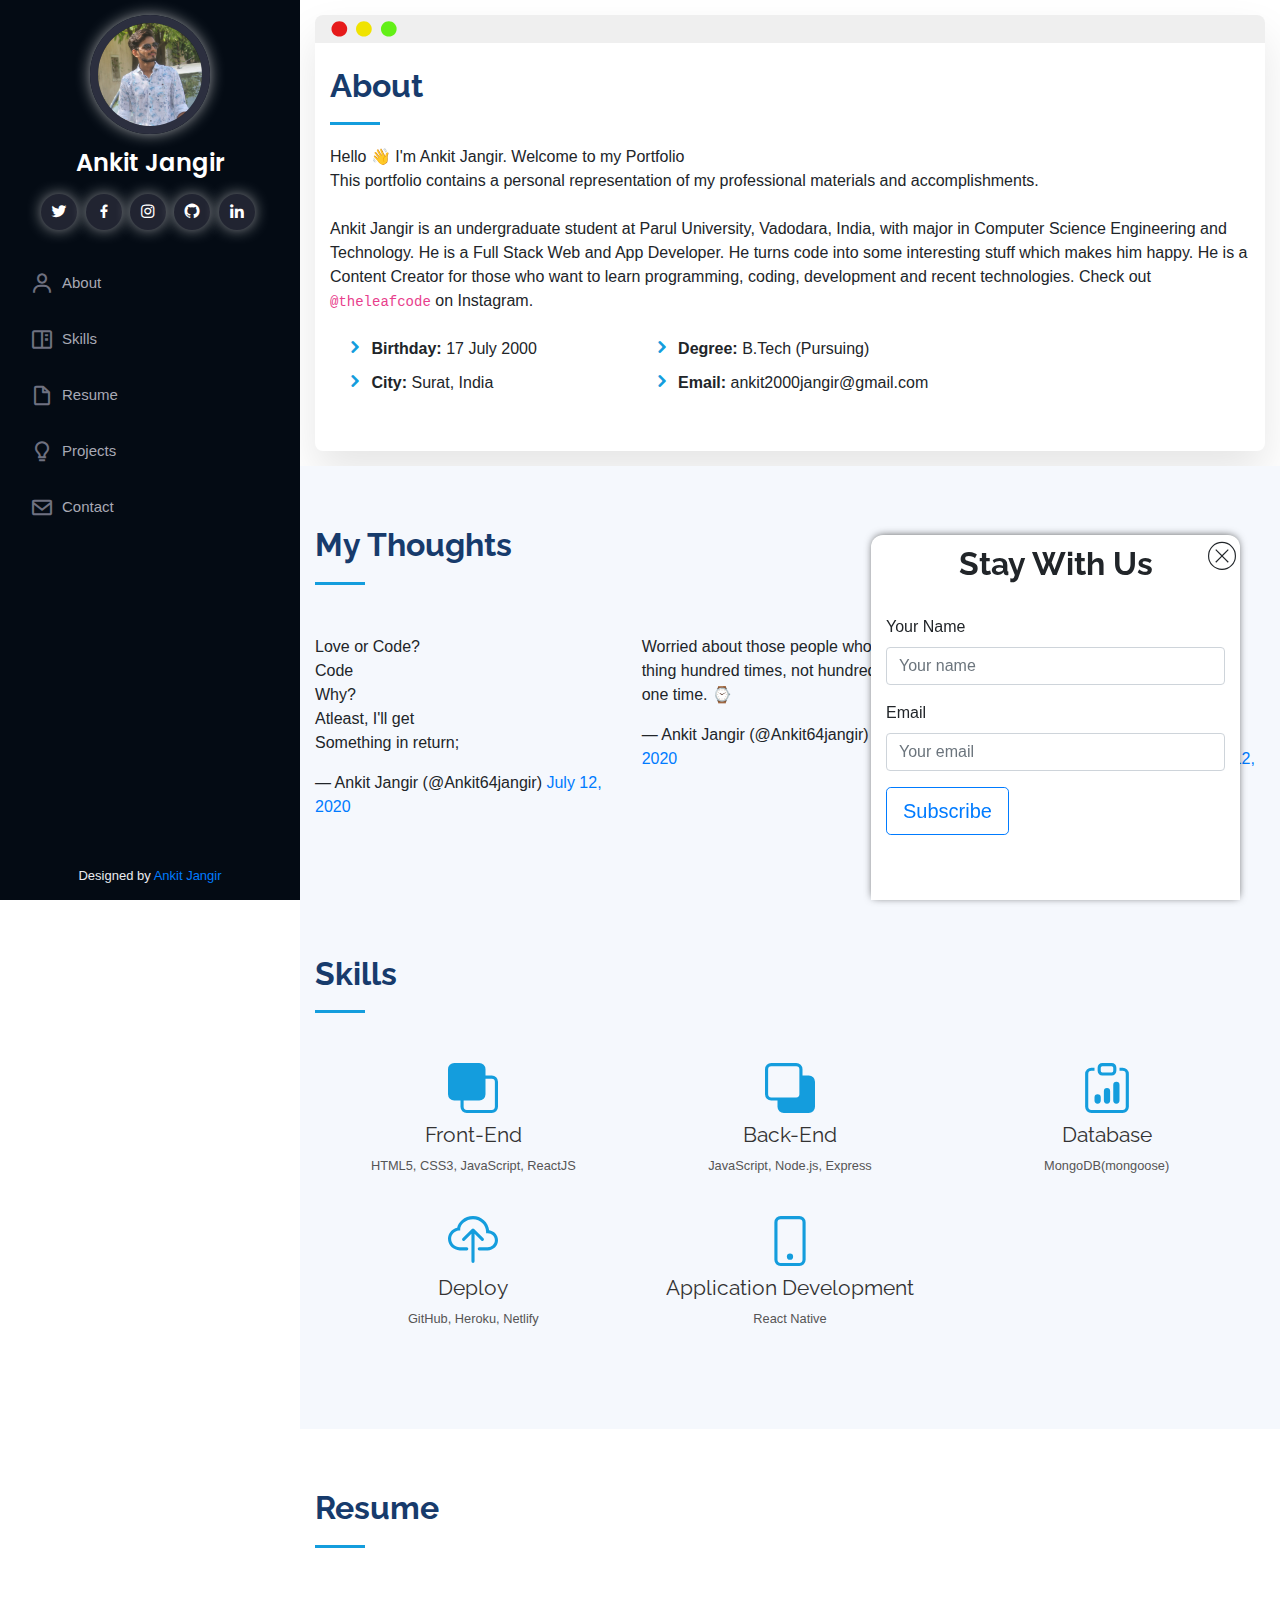
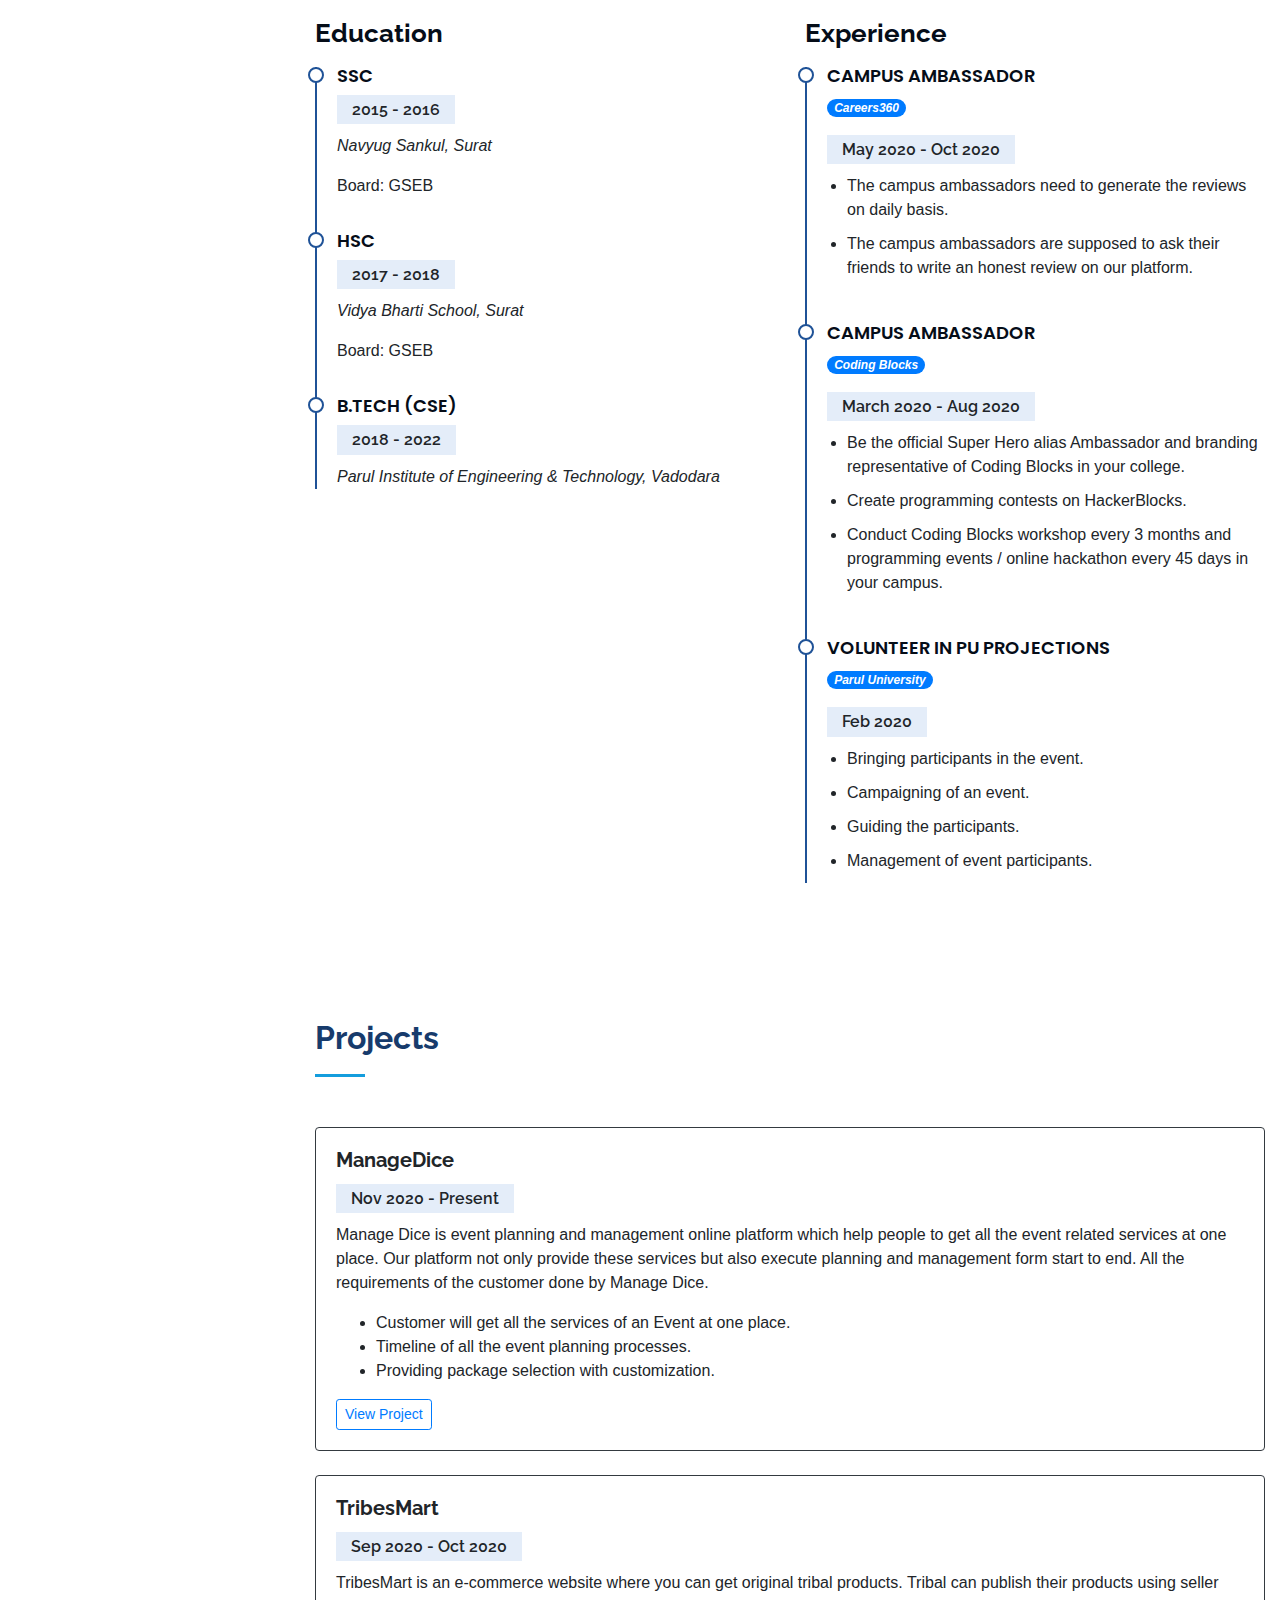
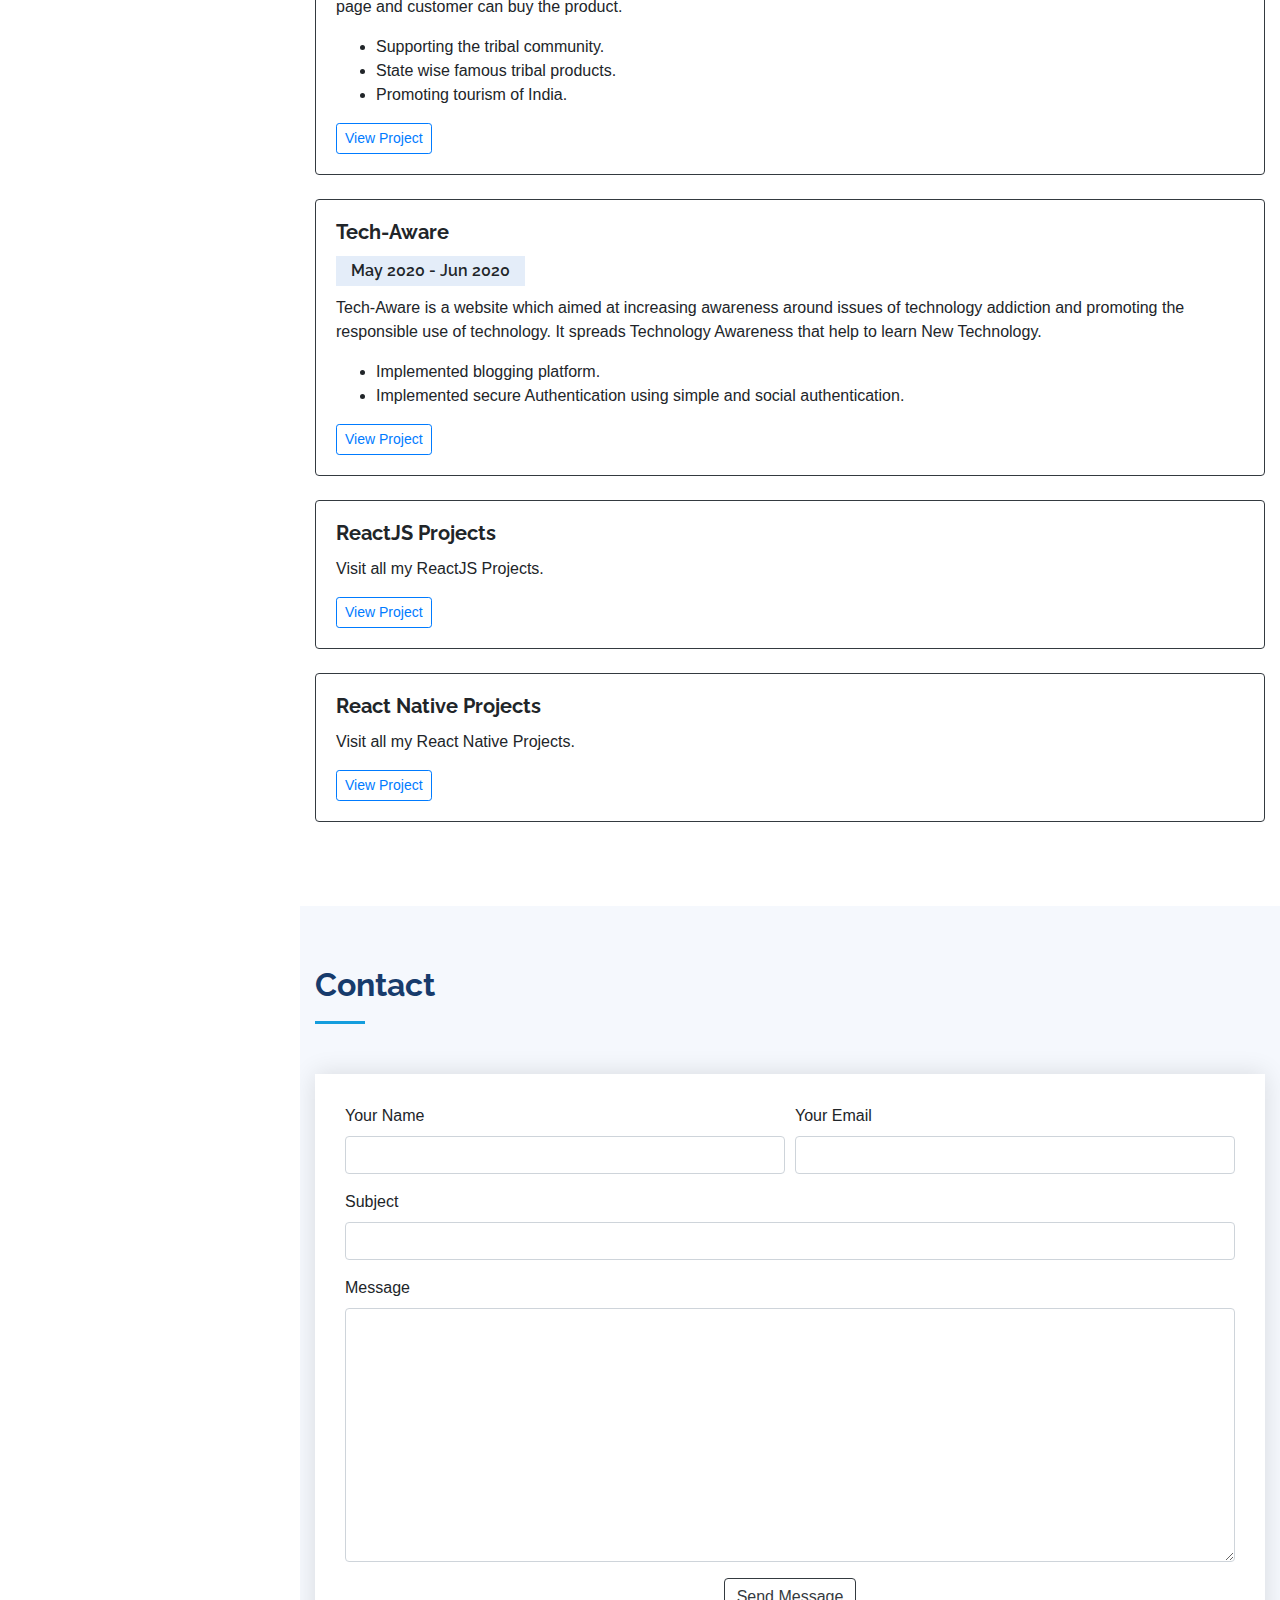
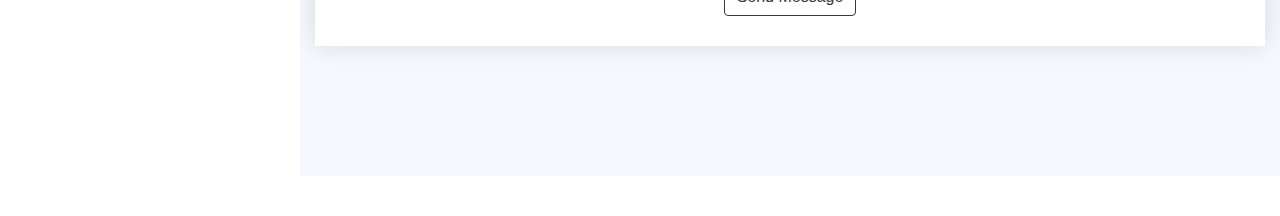
<file: index.html>
<!DOCTYPE html>
<html lang="en">

<head>


  <meta charset="utf-8">
  <meta name="Language" content="en" />
  <meta http-equiv="X-UA-Compatible" content="IE=edge">
  <meta name="viewport" content="width=device-width, initial-scale=1">
  <meta name="author" content="Ankit Jangir, ankit2000jangir@gmail.com">
  <meta name="description" content="Ankit Jangir: I'm a Full Stack Web 🖥 & App 📱 Developer." />
  <meta name="keywords"
    content="Ankit Jangir,Ankit, Jangir Ankit,Tech Enthusiast,FullStack Web Development,Web Developer,Portfolio">
  <meta property="og:type" content="website" />
  <link rel="shortcut icon" href="assets\img\f.jpg">
  <link rel="icon" href="assets\img\f.jpg">
  <meta property="og:site_name"
    content="Ankit Jangir, Ankit Jangir Portfolio, Jangir Ankit, Ankit Jangir Website, Ankit Jangir, Jangir Website" />
  <meta property="og:url" content="ankit64jangir.github.io/cv" />
  <meta property="og:title"
    content="Ankit Jangir, Ankit Jangir Portfolio, Jangir Ankit, Ankit Jangir Website, Ankit Jangir, Jangir Website" />
  <meta property="og:image" content="assets/img/ankitjangir.jpg" />
  <meta property="og:description" content="Ankit Jangir: I'm a Full Stack Web 🖥 & App 📱 Developer." />
  <meta itemprop="name" content="Ankit Jangir, Jangir Ankit, Ankit Jangir Portfolio" />
  <meta itemprop="description" content="Ankit Jangir: I'm a Full Stack Web 🖥 & App 📱 Developer." />
  <meta name="keywords"
    content="Ankit Jangir,Ankit, Jangir Ankit, Tech Enthusiast,FullStack Web Development,Web Developer,Portfolio">
  <meta name="robots" content="max-snippet:100, max-image-preview:standard">

  <title>Ankit Jangir | Portfolio</title>

  <!-- Google Fonts -->
  <link
    href="https://fonts.googleapis.com/css?family=Open+Sans:300,300i,400,400i,600,600i,700,700i|Raleway:300,300i,400,400i,500,500i,600,600i,700,700i|Poppins:300,300i,400,400i,500,500i,600,600i,700,700i"
    rel="stylesheet">

  <!-- Vendor CSS Files -->
  <link href="assets/vendor/bootstrap/css/bootstrap.min.css" rel="stylesheet">
  <link href="assets/vendor/icofont/icofont.min.css" rel="stylesheet">
  <link href="assets/vendor/boxicons/css/boxicons.min.css" rel="stylesheet">

  <!-- Template Main CSS File -->
  <link href="assets/css/style.css" rel="stylesheet">
  <link rel="stylesheet" href="https://use.fontawesome.com/releases/v5.15.2/css/all.css"
    integrity="sha384-vSIIfh2YWi9wW0r9iZe7RJPrKwp6bG+s9QZMoITbCckVJqGCCRhc+ccxNcdpHuYu" crossorigin="anonymous">

</head>

<body>

  <!-- ======= Header ======= -->
  <header id="header">
    <div class="d-flex flex-column">

      <div class="profile">
        <img src="assets/img/ankitjangir.jpg" alt="" class="img-fluid rounded-circle">
        <h1 class="text-light"><a href="index.html">Ankit Jangir</a></h1>
        <div class="social-links mt-3 text-center">
          <a href="https://twitter.com/Ankit64jangir" class="twitter"><i class="bx bxl-twitter"></i></a>
          <a href="https://www.facebook.com/ankit.jangid.9421" class="facebook"><i class="bx bxl-facebook"></i></a>
          <a href="https://www.instagram.com/_ankit_jangir_/" class="instagram"><i class="bx bxl-instagram"></i></a>
          <a href="https://github.com/ankit64jangir" class="google-plus"><i class="bx bxl-github"></i></a>
          <a href="https://www.linkedin.com/in/iankitjangir/" class="linkedin"><i class="bx bxl-linkedin"></i></a>

        </div>
      </div>

      <nav class="nav-menu">
        <ul>
          <li><a href="#about"><i class="bx bx-user"></i> <span>About</span></a></li>
          <li><a href="#skills"><i class="bx bx-book-content"></i>Skills</a></li>
          <li><a href="#resume"><i class="bx bx-file-blank"></i> <span>Resume</span></a></li>
          <li><a href="#project"><i class="bx bx-bulb"></i>Projects</a></li>
          <li><a href="#contact"><i class="bx bx-envelope"></i> Contact</a></li>

        </ul>

      </nav><!-- .nav-menu -->
      <button type="button" class="mobile-nav-toggle d-xl-none"><i class="icofont-navigation-menu"></i></button>

    </div>
  </header><!-- End Header -->

  <div class="subs-container">

    <div class="subs-box">

      <h2 style="text-align: center;"><b>Stay With Us</b><i class="icofont-close-line-circled cross"></i></h2>


      <br>
      <div class="container">
        <form action="https://gmail.us4.list-manage.com/subscribe/post?u=92f1e71cb1d2eb4cf6d296909&amp;id=49ec541f2d"
          method="post" id="mc-embedded-subscribe-form" name="mc-embedded-subscribe-form" class="validate"
          target="_blank">
          <div class="form-group">
            <label>Your Name</label>
            <input type="text" class="form-control" name="FNAME" value="" placeholder="Your name" id="mce-FNAME"
              autocomplete="off" required>
          </div>
          <div class="form-group">
            <label>Email</label>
            <input type="email" value="" class="form-control" id="mce-EMAIL" name="EMAIL" placeholder="Your email"
              autocomplete="off" required>
          </div>
          <div class="clear"><input type="submit" value="Subscribe" name="subscribe" id="mc-embedded-subscribe"
              class="button btn btn-outline-primary btn-lg"></div>

        </form>


      </div>


    </div>


  </div>







  <main id="main">
    <!-- ======= About Section ======= -->
    <section id="about" class="about herohero">

      <div class="container  application-examples-item-iframe-container browser-frame">
        <div class="section-title">
          <br>
          <h2>About</h2>
          <p>Hello 👋 I'm Ankit Jangir. Welcome to my Portfolio</p>
          <p>This portfolio contains a personal representation of my professional materials and accomplishments.</p>
          <br>
          <p>Ankit Jangir is an undergraduate student at Parul University, Vadodara, India, with major in Computer
            Science Engineering and Technology. He is a Full Stack Web and App Developer. He turns code into some
            interesting stuff which makes him happy. He is a Content Creator for those who want to learn programming,
            coding, development and recent technologies. Check out <code>@theleafcode</code> on Instagram.</p>
          <br>
          <div class="col-lg-8 pt-4 pt-lg-0 content">
            <div class="row">
              <div class="col-lg-6">
                <ul>
                  <li><i class="icofont-rounded-right"></i> <strong>Birthday:</strong> 17 July 2000</li>
                  <li><i class="icofont-rounded-right"></i> <strong>City:</strong> Surat, India</li>
                </ul>
              </div>
              <div class="col-lg-6">
                <ul>
                  <li><i class="icofont-rounded-right"></i> <strong>Degree:</strong> B.Tech (Pursuing)</li>
                  <li><i class="icofont-rounded-right"></i> <strong>Email:</strong> ankit2000jangir@gmail.com</li>
                </ul>
              </div>
            </div>
          </div>
        </div>
      </div>

    </section><!-- End About Section -->
    <style>
      .browser-frame {
        box-shadow: 0 22px 44px rgba(0, 0, 0, 0.1);
        border-radius: 8px;
        border: solid #efefef;
        border-width: 0;
        border-top-width: 28px;
        position: relative;
      }

      .herohero {
        padding: 15px;
        margin-top: -40px;
      }

      .browser-frame::before {
        content: '';
        display: block;
        position: absolute;
        top: -24px;
        left: 13px;
        width: 100px;
        height: 50px;
        background-image: url(dot.svg);
      }

      .application-examples-item-iframe-container {
        margin-top: 40px;
      }

      .application-examples-item-iframe-wrapper {
        border-radius: 0 0 8px 8px;
        position: relative;
        overflow: hidden;
        transition: all 0.5s ease;
      }

      .application-examples-item-iframe-wrapper iframe {
        display: block;
        border: none;
        min-height: 300px;
        transition: height 1s ease;
      }
    </style>




    <section id="thoughts" class="thoughts section-bg">
      <div class="container">

        <div class="section-title">
          <h2>My Thoughts</h2>

        </div>
        <div class="row">
          <div class="col-sm">
            <blockquote class="twitter-tweet">
              <p lang="en" dir="ltr">Love or Code?<br> Code<br> Why?<br> Atleast, I&#39;ll get<br>Something in return;
              </p>&mdash; Ankit Jangir (@Ankit64jangir) <a
                href="https://twitter.com/Ankit64jangir/status/1282203158605787138?ref_src=twsrc%5Etfw">July 12,
                2020</a>
            </blockquote>
            <script async src="https://platform.twitter.com/widgets.js" charset="utf-8"></script>
          </div>
          <div class="col-sm">
            <blockquote class="twitter-tweet">
              <p lang="en" dir="ltr">Worried about those people who do one thing hundred times, not hundred things one
                time. ⌚</p>&mdash; Ankit Jangir (@Ankit64jangir) <a
                href="https://twitter.com/Ankit64jangir/status/1280746691759493120?ref_src=twsrc%5Etfw">July 8, 2020</a>
            </blockquote>
            <script async src="https://platform.twitter.com/widgets.js" charset="utf-8"></script>
          </div>
          <div class="col-sm">
            <blockquote class="twitter-tweet">
              <p lang="en" dir="ltr">Do today what others won&#39;t,<br><br>So tomorrow you can do what others
                can&#39;t. &lt;{🌝}&gt;</p>&mdash; Ankit Jangir (@Ankit64jangir) <a
                href="https://twitter.com/Ankit64jangir/status/1282204277742526464?ref_src=twsrc%5Etfw">July 12,
                2020</a>
            </blockquote>
            <script async src="https://platform.twitter.com/widgets.js" charset="utf-8"></script>
          </div>
        </div>

      </div>
    </section>



    <!-- ======= Skills Section ======= -->
    <section id="skills" class="skills section-bg">
      <div class="container">

        <div class="section-title">
          <h2>Skills</h2>

        </div>



        <div class="container" style="text-align: center">
          <div class="row">
            <div class="col-12 col-sm-4">
              <svg style="color: #149DDD" xmlns="http://www.w3.org/2000/svg" width="50" height="50" fill="currentColor"
                class="bi bi-front" viewBox="0 0 16 16">
                <path fill-rule="evenodd"
                  d="M0 2a2 2 0 0 1 2-2h8a2 2 0 0 1 2 2v2h2a2 2 0 0 1 2 2v8a2 2 0 0 1-2 2H6a2 2 0 0 1-2-2v-2H2a2 2 0 0 1-2-2V2zm5 10v2a1 1 0 0 0 1 1h8a1 1 0 0 0 1-1V6a1 1 0 0 0-1-1h-2v5a2 2 0 0 1-2 2H5z" />
              </svg>
              <h3 class="skills-h3">Front-End</h3>
              <p class="skills-p">HTML5, CSS3, JavaScript, ReactJS</p>
            </div>
            <div class="col-12 col-sm-4">
              <svg style="color: #149DDD" xmlns="http://www.w3.org/2000/svg" width="50" height="50" fill="currentColor"
                class="bi bi-back" viewBox="0 0 16 16">
                <path fill-rule="evenodd"
                  d="M0 2a2 2 0 0 1 2-2h8a2 2 0 0 1 2 2v2h2a2 2 0 0 1 2 2v8a2 2 0 0 1-2 2H6a2 2 0 0 1-2-2v-2H2a2 2 0 0 1-2-2V2zm2-1a1 1 0 0 0-1 1v8a1 1 0 0 0 1 1h8a1 1 0 0 0 1-1V2a1 1 0 0 0-1-1H2z" />
              </svg>
              <h3 class="skills-h3">Back-End</h3>
              <p class="skills-p">JavaScript, Node.js, Express</p>
            </div>
            <div class="col-12 col-sm-4">
              <svg style="color: #149DDD" xmlns="http://www.w3.org/2000/svg" width="50" height="50" fill="currentColor"
                class="bi bi-clipboard-data" viewBox="0 0 16 16">
                <path
                  d="M4 11a1 1 0 1 1 2 0v1a1 1 0 1 1-2 0v-1zm6-4a1 1 0 1 1 2 0v5a1 1 0 1 1-2 0V7zM7 9a1 1 0 0 1 2 0v3a1 1 0 1 1-2 0V9z" />
                <path
                  d="M4 1.5H3a2 2 0 0 0-2 2V14a2 2 0 0 0 2 2h10a2 2 0 0 0 2-2V3.5a2 2 0 0 0-2-2h-1v1h1a1 1 0 0 1 1 1V14a1 1 0 0 1-1 1H3a1 1 0 0 1-1-1V3.5a1 1 0 0 1 1-1h1v-1z" />
                <path
                  d="M9.5 1a.5.5 0 0 1 .5.5v1a.5.5 0 0 1-.5.5h-3a.5.5 0 0 1-.5-.5v-1a.5.5 0 0 1 .5-.5h3zm-3-1A1.5 1.5 0 0 0 5 1.5v1A1.5 1.5 0 0 0 6.5 4h3A1.5 1.5 0 0 0 11 2.5v-1A1.5 1.5 0 0 0 9.5 0h-3z" />
              </svg>
              <h3 class="skills-h3">Database</h3>
              <p class="skills-p">MongoDB(mongoose)</p>
            </div>
          </div>
          <div class="row">
            <div class="col-12 col-sm-4">
              <svg style="color: #149DDD" xmlns="http://www.w3.org/2000/svg" width="50" height="50" fill="currentColor"
                class="bi bi-cloud-upload" viewBox="0 0 16 16">
                <path fill-rule="evenodd"
                  d="M4.406 1.342A5.53 5.53 0 0 1 8 0c2.69 0 4.923 2 5.166 4.579C14.758 4.804 16 6.137 16 7.773 16 9.569 14.502 11 12.687 11H10a.5.5 0 0 1 0-1h2.688C13.979 10 15 8.988 15 7.773c0-1.216-1.02-2.228-2.313-2.228h-.5v-.5C12.188 2.825 10.328 1 8 1a4.53 4.53 0 0 0-2.941 1.1c-.757.652-1.153 1.438-1.153 2.055v.448l-.445.049C2.064 4.805 1 5.952 1 7.318 1 8.785 2.23 10 3.781 10H6a.5.5 0 0 1 0 1H3.781C1.708 11 0 9.366 0 7.318c0-1.763 1.266-3.223 2.942-3.593.143-.863.698-1.723 1.464-2.383z" />
                <path fill-rule="evenodd"
                  d="M7.646 4.146a.5.5 0 0 1 .708 0l3 3a.5.5 0 0 1-.708.708L8.5 5.707V14.5a.5.5 0 0 1-1 0V5.707L5.354 7.854a.5.5 0 1 1-.708-.708l3-3z" />
              </svg>
              <h3 class="skills-h3">Deploy</h3>
              <p class="skills-p">GitHub, Heroku, Netlify</p>
            </div>
            <div class="col-12 col-sm-4">
              <svg style="color: #149DDD" xmlns="http://www.w3.org/2000/svg" width="50" height="50" fill="currentColor"
                class="bi bi-phone" viewBox="0 0 16 16">
                <path
                  d="M11 1a1 1 0 0 1 1 1v12a1 1 0 0 1-1 1H5a1 1 0 0 1-1-1V2a1 1 0 0 1 1-1h6zM5 0a2 2 0 0 0-2 2v12a2 2 0 0 0 2 2h6a2 2 0 0 0 2-2V2a2 2 0 0 0-2-2H5z" />
                <path d="M8 14a1 1 0 1 0 0-2 1 1 0 0 0 0 2z" />
              </svg>
              <h3 class="skills-h3">Application Development</h3>
              <p class="skills-p">React Native</p>
            </div>
          </div>
        </div>





      </div>
    </section><!-- End Skills Section -->




    <!-- ======= Resume Section ======= -->
    <section id="resume" class="resume">
      <div class="container">

        <div class="section-title">
          <h2>Resume</h2>

        </div>

        <div class="row">
          <div class="col-lg-6">

            <h3 class="resume-title">Education</h3>
            <div class="resume-item">
              <h4>SSC</h4>
              <h5>2015 - 2016</h5>
              <p><em>Navyug Sankul, Surat</em></p>
              <p>Board: GSEB</p>
            </div>
            <div class="resume-item">
              <h4>HSC</h4>
              <h5>2017 - 2018</h5>
              <p><em>Vidya Bharti School, Surat</em></p>
              <p>Board: GSEB</p>
            </div>
            <div class="resume-item">
              <h4>B.Tech (CSE)</h4>
              <h5>2018 - 2022</h5>
              <p><em>Parul Institute of Engineering & Technology, Vadodara</em></p>
            </div>
          </div>
          <div class="col-lg-6">
            <h3 class="resume-title">Experience</h3>
            <div class="resume-item">
              <h4>Campus Ambassador</h4>
              <p><em><span class="badge badge-pill badge-primary">Careers360</span></em></p>
              <h5>May 2020 - Oct 2020</h5>
              <ul>
                <li>The campus ambassadors need to generate the reviews on daily basis.</li>
                <li>The campus ambassadors are supposed to ask their friends to write an honest review on our platform.</li>
              </ul>
            </div>

            <div class="resume-item">
              <h4>Campus Ambassador</h4>
              <p><em><span class="badge badge-pill badge-primary">Coding Blocks</span></em></p>
              <h5>March 2020 - Aug 2020</h5>
              <ul>
                <li>Be the official Super Hero alias Ambassador and branding representative of Coding Blocks in your
                  college.</li>
                <li>Create programming contests on HackerBlocks.</li>
                <li>Conduct Coding Blocks workshop every 3 months and programming events / online hackathon every 45
                  days in your campus.</li>
              </ul>
            </div>

            <div class="resume-item">
              <h4>Volunteer In PU Projections</h4>
              <p><em><span class="badge badge-pill badge-primary">Parul University</span></em></p>
              <h5> Feb 2020</h5>
              <ul>
                <li>Bringing participants in the event.</li>
                <li>Campaigning of an event.</li>
                <li>Guiding the participants.</li>
                <li>Management of event participants.</li>
              </ul>
            </div>
          </div>
        </div>

      </div>
    </section><!-- End Resume Section -->

    <section id="project" class="project">
      <div class="container">
        <div class="section-title">
          <h2>Projects</h2>
        </div>
      </div>
      <div class="container">
        <div class="card border-dark">
          <div class="card-body">
            <h5 class="card-title"><strong>ManageDice</strong></h5>
            <h5 class="projectDuration">Nov 2020 - Present</h5>
            <p class="card-text">Manage Dice is event planning and management online platform which help people to get
              all the event related services at one place. Our platform not only provide these services but also execute
              planning and management form start to end. All the requirements of the customer done by Manage Dice.</p>
            <ul>
              <li>Customer will get all the services of an Event at one place.</li>
              <li>Timeline of all the event planning processes.</li>
              <li>Providing package selection with customization.</li>
            </ul>
            <a href="#" class="btn btn-outline-primary btn-sm">View Project</a>
          </div>
        </div>
        <br>


        <div class="card border-dark">
          <div class="card-body">
            <h5 class="card-title"><strong>TribesMart</strong></h5>
            <h5 class="projectDuration">Sep 2020 - Oct 2020</h5>
            <p class="card-text">TribesMart is an e-commerce website where you can get original tribal products. Tribal
              can publish their products using seller page and customer can buy the product.</p>
            <ul>
              <li>Supporting the tribal community.</li>
              <li>State wise famous tribal products.</li>
              <li>Promoting tourism of India.</li>
            </ul>
            <a href="https://github.com/ankit64jangir/TribesMart" target="_blank"
              class="btn btn-outline-primary btn-sm">View Project</a>
          </div>
        </div>
        <br>


        <div class="card border-dark">
          <div class="card-body">
            <h5 class="card-title"><strong>Tech-Aware</strong></h5>
            <h5 class="projectDuration">May 2020 - Jun 2020</h5>
            <p class="card-text">Tech-Aware is a website which aimed at increasing awareness around issues of technology
              addiction and promoting the responsible use of technology. It spreads Technology Awareness that help to
              learn New Technology.</p>
            <ul>
              <li>Implemented blogging platform.</li>
              <li>Implemented secure Authentication using simple and social authentication.</li>
            </ul>
            <a href="https://tech-aware-8.herokuapp.com/" target="_blank" class="btn btn-outline-primary btn-sm">View
              Project</a>
          </div>
        </div>
        <br>

        <div class="card border-dark">
          <div class="card-body">
            <h5 class="card-title"><strong>ReactJS Projects</strong></h5>
            <p class="card-text">Visit all my ReactJS Projects.</p>
            <a href="https://react-project08.netlify.app/" target="_blank" class="btn btn-outline-primary btn-sm">View
              Project</a>
          </div>
        </div>
        <br>

        <div class="card border-dark">
          <div class="card-body">
            <h5 class="card-title"><strong>React Native Projects</strong></h5>
            <p class="card-text">Visit all my React Native Projects.</p>
            <a href="https://ankitstore.netlify.app/" target="_blank" class="btn btn-outline-primary btn-sm">View
              Project</a>
          </div>
        </div>
        <br>
      </div>

    </section>

    <!-- ======= Contact Section ======= -->
    <section id="contact" class="contact">
      <div class="container">

        <div class="section-title">
          <h2>Contact</h2>

        </div>

        <div class="row">

          <div class="col-lg-12 mt-12 mt-lg-0 d-flex align-items-stretch">
            <div class="info">
              <form action="https://formspree.io/meqlbyeo" method="post">
                <div class="form-row">
                  <div class="form-group col-md-6">
                    <label for="name">Your Name</label>
                    <input type="text" name="name" class="form-control" id="name" data-rule="minlen:4"
                      autocomplete="off" data-msg="Please enter at least 4 chars" />
                    <div class="validate"></div>
                  </div>
                  <div class="form-group col-md-6">
                    <label for="name">Your Email</label>
                    <input type="email" class="form-control" name="_replyto" id="email" data-rule="email"
                      autocomplete="off" data-msg="Please enter a valid email" />
                    <div class="validate"></div>
                  </div>
                </div>
                <div class="form-group">
                  <label for="name">Subject</label>
                  <input type="text" class="form-control" name="subject" id="subject" data-rule="minlen:4"
                    autocomplete="off" data-msg="Please enter at least 8 chars of subject" />
                  <div class="validate"></div>
                </div>
                <div class="form-group">
                  <label for="name">Message</label>
                  <textarea class="form-control" name="message" id="message" rows="10" data-rule="required"
                    autocomplete="off" data-msg="Please write something for us"></textarea>
                  <div class="validate"></div>
                </div>

                <div class="text-center"><button type="submit" value="send" class="btn btn-outline-dark">Send
                    Message</button></div>
              </form>
            </div>

          </div>

        </div>

      </div>
    </section><!-- End Contact Section -->

  </main><!-- End #main -->

  <!-- ======= Footer ======= -->
  <footer id="footer">
    <div class="container">
      <div class="credits">
        Designed by <a href="#">Ankit Jangir</a>
      </div>
    </div>
  </footer><!-- End  Footer -->



  <!-- Vendor JS Files -->
  <script src="assets/vendor/jquery/jquery.min.js"></script>
  <script src="assets/vendor/bootstrap/js/bootstrap.bundle.min.js"></script>
  <script src="assets/vendor/jquery.easing/jquery.easing.min.js"></script>

  <!-- Template Main JS File -->
  <script src="assets/js/main.js"></script>
  <script src="assets/js/subs.js"></script>
</body>

</html>
</file>
<file: assets/css/style.css>
font-family: "Open Sans", sans-serif;
  color: #272829;
}

a {
  color: #149ddd;
}

a:hover {
  color: #37b3ed;
  text-decoration: none;
}

h1, h2, h3, h4, h5, h6 {
  font-family: "Raleway", sans-serif;
}

/*--------------------------------------------------------------
# Back to top button
--------------------------------------------------------------*/
.back-to-top {
  position: fixed;
  display: none;
  width: 40px;
  height: 40px;
  border-radius: 50px;
  right: 15px;
  bottom: 15px;
  background: #149ddd;
  color: #fff;
  transition: display 0.5s ease-in-out;
  z-index: 99999;
}

.back-to-top i {
  font-size: 24px;
  position: absolute;
  top: 7px;
  left: 8px;
}

.back-to-top:hover {
  color: #fff;
  background: #2eafec;
  transition: background 0.2s ease-in-out;
}




.dark-mode {
  background-color: #040b14;
  color: white;
}
/*
.switch {
  position: relative;
  display: inline-block;
  width: 60px;
  height: 34px;
}

.switch input {
  opacity: 0;
  width: 0;
  height: 0;
}

.slider {
  position: absolute;
  cursor: pointer;
  top: 0;
  left: 0;
  right: 0;
  bottom: 0;
  background-color: #ccc;
  -webkit-transition: .4s;
  transition: .4s;
}

.slider:before {
  position: absolute;
  content: "";
  height: 26px;
  width: 26px;
  left: 4px;
  bottom: 4px;
  background-color: white;
  -webkit-transition: .4s;
  transition: .4s;
}

input:checked + .slider {
  background-color: #2196F3;
}

input:focus + .slider {
  box-shadow: 0 0 1px #2196F3;
}

input:checked + .slider:before {
  -webkit-transform: translateX(26px);
  -ms-transform: translateX(26px);
  transform: translateX(26px);
}


.slider.round {
  border-radius: 34px;
}

.slider.round:before {
  border-radius: 50%;
}
 */


/* new dark mode */

.move{
  transition:0.75s;
  width:40px;
  height:40px;
  background: #FFFFFF;
  box-shadow: 0px 0px 16px rgba(0, 0, 0, 0.25);
  border-radius:50px;
  display:flex;
  margin:10px;
  justify-content: center;
  align-items: start;
  overflow: hidden;
  z-index: 9999;
}
.mover{
  position:relative;
  display:flex;
  justify-content:space-between;
  align-items:center;
  flex-direction:column;
  height: 72px;
  padding-top:8px;
  padding-bottom:15px;
  transition:0.75s;
}
.day{
  background-color: white;
}
.night{
  background-color: #0E0E0E;
}

.darkmode {
  position: fixed;
  top: 1%;
  left: 1%;
  z-index: 9999;
}


/*--------------------------------------------------------------
# Header
--------------------------------------------------------------*/
#header {
  position: fixed;
  top: 0;
  left: 0;
  bottom: 0;
  width: 300px;
  transition: all ease-in-out 0.5s;
  z-index: 9999;
  transition: all 0.5s;
  padding: 0 15px;
  background: #040b14;
  overflow-y: auto;
}

#header .profile img {
  margin: 15px auto;
  display: block;
  width: 120px;
  border: 8px solid #2c2f3f;
  box-shadow: 0px 0px 18px -4px rgba(255,255,255,1);
}

#header .profile h1 {
  font-size: 24px;
  margin: 0;
  padding: 0;
  font-weight: 600;
  -moz-text-align-last: center;
  text-align-last: center;
  font-family: "Poppins", sans-serif;
}

#header .profile h1 a, #header .profile h1 a:hover {
  color: #fff;
  text-decoration: none;
}

#header .profile .social-links a {
  font-size: 18px;
  display: inline-block;
  background: #212431;
  color: #fff;
  line-height: 1;
  padding: 8px 0;
  margin-right: 4px;
  border-radius: 50%;
  text-align: center;
  width: 36px;
  height: 36px;
  transition: 0.3s;
  box-shadow: 0px 0px 18px -4px rgba(255,255,255,1);
}

#header .profile .social-links a:hover {
  background: #149ddd;
  color: #fff;
  text-decoration: none;
}

#main {
  margin-left: 300px;
}

@media (max-width: 1199px) {
  #header {
    left: -300px;
  }
  #main {
    margin-left: 0;
  }
}

/*--------------------------------------------------------------
# Navigation Menu
--------------------------------------------------------------*/
/* Desktop Navigation */
.nav-menu {
  padding-top: 30px;
}

.nav-menu * {
  margin: 0;
  padding: 0;
  list-style: none;
}

.nav-menu > ul > li {
  position: relative;
  white-space: nowrap;
}

.nav-menu a {
  display: flex;
  align-items: center;
  color: #a8a9b4;
  padding: 12px 15px;
  margin-bottom: 8px;
  transition: 0.3s;
  font-size: 15px;
}

.nav-menu a i {
  font-size: 24px;
  padding-right: 8px;
  color: #6f7180;
}

.nav-menu a:hover, .nav-menu .active > a, .nav-menu li:hover > a {
  text-decoration: none;
  color: #fff;
}

.nav-menu a:hover i, .nav-menu .active > a i, .nav-menu li:hover > a i {
  color: #149ddd;
}

/* Mobile Navigation */
.mobile-nav-toggle {
  position: fixed;
  right: 15px;
  top: 15px;
  z-index: 9998;
  border: 0;
  background: none;
  font-size: 24px;
  transition: all 0.4s;
  outline: none !important;
  line-height: 1;
  cursor: pointer;
  text-align: right;
}

.mobile-nav-toggle i {
  color: #149ddd;
}

.mobile-nav-active {
  overflow: hidden;
}

.mobile-nav-active #header {
  left: 0;
}

.mobile-nav-active .mobile-nav-toggle i {
  color: #fff;
}

/*--------------------------------------------------------------
# Sections General
--------------------------------------------------------------*/
section {
  padding: 60px 0;
  overflow: hidden;
}

.section-bg {
  background: #f5f8fd;
}

.section-title {
  padding-bottom: 30px;
}

.section-title h2 {
  font-size: 32px;
  font-weight: bold;
  margin-bottom: 20px;
  padding-bottom: 20px;
  position: relative;
  color: #173b6c;
}

.section-title h2::after {
  content: '';
  position: absolute;
  display: block;
  width: 50px;
  height: 3px;
  background: #149ddd;
  bottom: 0;
  left: 0;
}

.section-title p {
  margin-bottom: 0;
}

/*--------------------------------------------------------------
# About
--------------------------------------------------------------*/
.about .content h3 {
  font-weight: 700;
  font-size: 26px;
  color: #173b6c;
}

.about .content ul {
  list-style: none;
  padding: 0;
}

.about .content ul li {
  padding-bottom: 10px;
}

.about .content ul i {
  font-size: 20px;
  padding-right: 2px;
  color: #149ddd;
}

.about .content p:last-child {
  margin-bottom: 0;
}

/*--------------------------------------------------------------
# SubscribeNewsLetter
--------------------------------------------------------------*/
.subsBtn2 {

    background: #fff !important;
    border-radius: 4px !important;
    padding: 5px 10px !important;
    border: none;
    color: #3498db !important;
    font-weight: 700;
    box-shadow: 0 1px 3px rgba(0, 0, 0, 0.12), 0 1px 2px rgba(0, 0, 0, 0.24);
    transition: .5s ease all
}
.subsEmail{
    background-color: #e4e4ea !important;
    color: #374054 !important;
}

.subsBtn {
    background-color: #1d6fa5 !important;
    color: white !important;
    padding: 10px;
    padding-top: 10px !important;
    padding-bottom: 10px !important;
}
.subsEmail::placeholder {
    color: #374054 !important;
}

.subsEmail::-ms-input-placeholder {
    color: #374054 !important;
}

.subsEmail::-moz-placeholder {
    color: #374054 !important;
}


.subs-container {
    position: relative;
    z-index: 500;
}


.subs-box {
    position: fixed; /* Stay in place */
    z-index: 1; /* Sit on top */
    right: 40px;
    /* top: 0 */
    /* bottom: 0; */
    width: 369px; /* Full width */
    height: 365px; /* Full height */
    bottom: -305px;
    background-color: rgb(0,0,0); /* Fallback color */
    /* background-color: rgba(0,0,0,0.4); /* Black w/ opacity * */
    background-color: white;
    border-radius: 12px 12px 0 0;
    -webkit-box-shadow: 0px -1px 8px -2px rgba(0,0,0,0.75);
    -moz-box-shadow: 0px -1px 8px -2px rgba(0,0,0,0.75);
    box-shadow: 0px -1px 8px -2px rgba(0,0,0,0.75);
    transition: box-shadow 0.4s, bottom 1s;
}

.subs-box h2{
  margin-top: 10px;
}


.subs-box:hover {
    -webkit-box-shadow: 0px -1px 10px 2px rgba(0,0,0,0.75);
    -moz-box-shadow: 0px -1px 10px 2px rgba(0,0,0,0.75);
    box-shadow: 0px -1px 9px 1px rgba(0,0,0,0.75);
}



@media only screen and (max-width: 775px) {
    .subs-box {
        position: fixed; /* Stay in place */
        z-index: 1; /* Sit on top */
        right: 10%;
        /* top: 0 */
        /* bottom: 0; */
        width: 80%; /* Full width */
        height: 375px; /* Full height */
        bottom: -305px;
        background-color: rgb(0,0,0); /* Fallback color */
        /* background-color: rgba(0,0,0,0.4); /* Black w/ opacity * */
        background-color: white;
        border-radius: 12px 12px 0 0;
        -webkit-box-shadow: 0px -1px 8px -2px rgba(0,0,0,0.75);
        -moz-box-shadow: 0px -1px 8px -2px rgba(0,0,0,0.75);
        box-shadow: 0px -1px 8px -2px rgba(0,0,0,0.75);
        transition: box-shadow 0.4s, bottom 1s;
        padding: 10px;
    }

    .cross {
        position: absolute;
        right: 10%;
        top: 0;
    }
}
.cross {
    position: absolute;
    right: 2px;
    top: 5px;
}

.cross:hover {
    cursor: pointer;
}


/*--------------------------------------------------------------
# Facts
--------------------------------------------------------------*/
.facts {
  padding-bottom: 30px;
}

.facts .count-box {
  padding: 30px;
  width: 100%;
}

.facts .count-box i {
  display: block;
  font-size: 44px;
  color: #149ddd;
  float: left;
}

.facts .count-box span {
  font-size: 48px;
  line-height: 40px;
  display: block;
  font-weight: 700;
  color: #050d18;
  margin-left: 60px;
}

.facts .count-box p {
  padding: 15px 0 0 0;
  margin: 0 0 0 60px;
  font-family: "Raleway", sans-serif;
  font-size: 14px;
  color: #122f57;
}

.facts .count-box a {
  font-weight: 600;
  display: block;
  margin-top: 20px;
  color: #122f57;
  font-size: 15px;
  font-family: "Poppins", sans-serif;
  transition: ease-in-out 0.3s;
}

.facts .count-box a:hover {
  color: #1f5297;
}

/*--------------------------------------------------------------
# skills
--------------------------------------------------------------*/

.skills-h3{
margin-top: 10px;
font-weight: 400;
font-size: 1.3em;
color: #333;
}

.skills-p{
  padding-bottom: 25px;
  color: #555;
  line-height: 1.5;
  font-size: .8rem;
}


.skills .progress {
  height: 50px;
  display: block;
  background: none;
}

.soooo {
  padding: 0;
  margin: 0 0 6px 0;
  text-transform: uppercase;
  display: block;
  font-weight: 600;
  font-size: 15px;
  font-family: "Poppins", sans-serif;
  color: #050d18;
}

.skills .progress .skill .val {
  float: right;
  font-style: normal;
}

.skills .progress-bar-wrap {
  background: #dce8f8;
}

.skills .progress-bar {
  width: 1px;
  height: 10px;
  transition: .9s;
  background-color: #149ddd;
}

/*--------------------------------------------------------------
# Resume
--------------------------------------------------------------*/
.resume .resume-title {
  font-size: 26px;
  font-weight: 700;
  margin-top: 20px;
  margin-bottom: 20px;
  color: #050d18;
}

.resume .resume-item {
  padding: 0 0 20px 20px;
  margin-top: -2px;
  border-left: 2px solid #1f5297;
  position: relative;
}

.resume .resume-item h4 {
  line-height: 18px;
  font-size: 18px;
  font-weight: 600;
  text-transform: uppercase;
  font-family: "Poppins", sans-serif;
  color: #050d18;
  margin-bottom: 10px;
}

.resume .resume-item h5 {
  font-size: 16px;
  background: #e4edf9;
  padding: 5px 15px;
  display: inline-block;
  font-weight: 600;
  margin-bottom: 10px;
}

.resume .resume-item ul {
  padding-left: 20px;
}

.resume .resume-item ul li {
  padding-bottom: 10px;
}

.resume .resume-item:last-child {
  padding-bottom: 0;
}

.resume .resume-item::before {
  content: "";
  position: absolute;
  width: 16px;
  height: 16px;
  border-radius: 50px;
  left: -9px;
  top: 0;
  background: #fff;
  border: 2px solid #1f5297;
}


/*--------------------------------------------------------------
# Services
--------------------------------------------------------------*/
.services .icon-box {
  margin-bottom: 20px;
}

.services .icon {
  float: left;
  display: flex;
  align-items: center;
  justify-content: center;
  width: 54px;
  height: 54px;
  background: #149ddd;
  border-radius: 50%;
  transition: 0.5s;
  border: 1px solid #149ddd;
}

.services .icon i {
  color: #fff;
  font-size: 24px;
}

.services .icon-box:hover .icon {
  background: #fff;
}

.services .icon-box:hover .icon i {
  color: #149ddd;
}

.services .title {
  margin-left: 80px;
  font-weight: 700;
  margin-bottom: 15px;
  font-size: 18px;
}

.services .title a {
  color: #343a40;
}

.services .title a:hover {
  color: #149ddd;
}

.services .description {
  margin-left: 80px;
  line-height: 24px;
  font-size: 14px;
}

/*--------------------------------------------------------------
# Testimonials
--------------------------------------------------------------*/
.testimonials .testimonial-item {
  box-sizing: content-box;
  text-align: center;
  min-height: 320px;
}

.testimonials .testimonial-item .testimonial-img {
  width: 90px;
  border-radius: 50%;
  margin: 0 auto;
}

.testimonials .testimonial-item h3 {
  font-size: 18px;
  font-weight: bold;
  margin: 10px 0 5px 0;
  color: #111;
}

.testimonials .testimonial-item h4 {
  font-size: 14px;
  color: #999;
  margin: 0;
}

.testimonials .testimonial-item .quote-icon-left, .testimonials .testimonial-item .quote-icon-right {
  color: #c3e8fa;
  font-size: 26px;
}

.testimonials .testimonial-item .quote-icon-left {
  display: inline-block;
  left: -5px;
  position: relative;
}

.testimonials .testimonial-item .quote-icon-right {
  display: inline-block;
  right: -5px;
  position: relative;
  top: 10px;
}

.testimonials .testimonial-item p {
  font-style: italic;
  margin: 0 15px 15px 15px;
  padding: 20px;
  background: #fff;
  position: relative;
  margin-bottom: 35px;
  border-radius: 6px;
  box-shadow: 0px 2px 15px rgba(0, 0, 0, 0.1);
}

.testimonials .testimonial-item p::after {
  content: "";
  width: 0;
  height: 0;
  border-top: 20px solid #fff;
  border-right: 20px solid transparent;
  border-left: 20px solid transparent;
  position: absolute;
  bottom: -20px;
  left: calc(50% - 20px);
}

.testimonials .owl-nav, .testimonials .owl-dots {
  margin-top: 5px;
  text-align: center;
}

.testimonials .owl-dot {
  display: inline-block;
  margin: 0 5px;
  width: 12px;
  height: 12px;
  border-radius: 50%;
  background-color: #ddd !important;
}

.testimonials .owl-dot.active {
  background-color: #149ddd !important;
}

@media (max-width: 767px) {
  .testimonials {
    margin: 30px 10px;
  }
}

/*
Cerificate */

/* .project {
  padding: 60px 0;
}

.project h1 {
  color: red;
  justify-content: center;
  display: flex;
} */

/*project Section*/

/* :root {
  --base-grid: 8px;
  --colour-body-background: #d84c6e;
  --colour-background: #fff;;
  --colour-background-folded: #f5f5f5;
  --colour-background-stripes: #173b6c;
  --colour-text: #1a1a1a;
} */

*, :after, :before {
  box-sizing: border-box;
  margin: 0;
}

/* .pro-cont {
  background: #d84c6e;
  font-family: Bitter;
  padding: calc(8px*10);
} */

.articles {
  margin: calc(8px*2) auto calc(8px*5);
  display: grid;
  grid-row-gap: calc(8px*8);
  grid-column-gap: calc(8px*6);
  grid-template-columns: repeat(auto-fit,minmax(calc(8px*35),1fr));
  justify-items: center;
}

.articles__article {
  cursor: pointer;
  display: block;
  position: relative;
  perspective: 1000px;
  animation-name: animateIn;
  animation-duration: .35s;
  animation-delay: calc(var(--animation-order)*100ms);
  animation-fill-mode: both;
  animation-timing-function: ease-in-out;
}

.articles__article:before {
  content: "";
  position: absolute;
  top: calc(8px*-2);
  left: calc(8px*-2);
  border: 2px dashed #173b6c;
  background-image: repeating-linear-gradient(-24deg,transparent,transparent 4px,#173b6c 0, #173b6c 5px);
  z-index: -1;
}

.articles__article,
.articles__article:before {
  width: calc(8px*35);
  height: calc(8px*20);
}

.articles__link {
  background-color: #173b6c;
  border: 2px solid #173b6c;
  display: block;
  width: 100%;
  height: 100%;
}

.articles__link:after {
  content: "";
  position: absolute;
  top: 50%;
  right: calc(8px*3);
  width: calc(8px*2);
  height: calc(8px*2);
  margin-top: calc(8px*-1);
  clip-path: polygon(75% 0,100% 50%,75% 100%,0 100%,25% 50%,0 0);
  -webkit-clip-path: polygon(75% 0,100% 50%,75% 100%,0 100%,25% 50%,0 0);
  background-color: #f5f8fd;
  opacity: 0;
  transition: opacity .5s ease-in,transform .3s ease-in-out 0ms;
}

.articles__content {
  background-color: #f5f8fd;
  color: #1a1a1a;
  position: absolute;
  top: 0;
  right: 0;
  bottom: 0;
  left: 0;
  padding: calc(8px*2);
  display: flex;
  flex-direction: column;
  border: 2px solid #173b6c;
}

.articles__content--lhs {
  clip-path: polygon(0 0,51% 0,51% 100%,0 100%);
  -webkit-clip-path: polygon(0 0,51% 0,51% 100%,0 100%);
}

.articles__content--rhs {
  clip-path: polygon(50% 0,100% 0,100% 100%,50% 100%);
  -webkit-clip-path: polygon(50% 0,100% 0,100% 100%,50% 100%);
  transition: transform .5s ease-in-out,background-color .4s ease-in-out;
}

.articles__title {
  font-size: calc(8px*4);
  line-height: 1.125;
  font-weight: 700;
  letter-spacing: -.02em;
}

.articles__footer {
  margin-top: auto;
  font-size: calc(8px*2);
  line-height: calc(8px*2);
  display: flex;
  justify-content: space-between;
}

.articles__link:hover .articles__content--rhs {
  background-color: #f5f5f5;
  transform: rotateY(-50deg);
}

.articles__link:hover:after {
  opacity: 1;
  transform: translateX(calc(8px*1.5));
  transition: opacity .5s ease-in,transform .3s ease-in-out .25s;
}
/*--------------------------------------------------------------
# Project
--------------------------------------------------------------*/


.projectDuration{
  font-size: 16px;
  background: #e4edf9;
  padding: 5px 15px;
  display: inline-block;
  font-weight: 600;
  margin-bottom: 10px;
}

/*--------------------------------------------------------------
# Contact
--------------------------------------------------------------*/
.contact {
  padding-bottom: 130px;
  background: #f5f8fd;
}

.contact .info {
  padding: 30px;
  background: #fff;
  width: 100%;
  box-shadow: 0 0 24px 0 rgba(0, 0, 0, 0.12);
}

.contact .info i {
  font-size: 20px;
  color: #149ddd;
  float: left;
  width: 44px;
  height: 44px;
  background: #dff3fc;
  display: flex;
  justify-content: center;
  align-items: center;
  border-radius: 50px;
  transition: all 0.3s ease-in-out;
}

.contact .info h4 {
  padding: 0 0 0 60px;
  font-size: 22px;
  font-weight: 600;
  margin-bottom: 5px;
  color: #050d18;
}

.contact .info p {
  padding: 0 0 10px 60px;
  margin-bottom: 20px;
  font-size: 14px;
  color: #173b6c;
}

.contact .info .email p {
  padding-top: 5px;
}

.contact .info .social-links {
  padding-left: 60px;
}

.contact .info .social-links a {
  font-size: 18px;
  display: inline-block;
  background: #333;
  color: #fff;
  line-height: 1;
  padding: 8px 0;
  border-radius: 50%;
  text-align: center;
  width: 36px;
  height: 36px;
  transition: 0.3s;
  margin-right: 10px;
}

.contact .info .social-links a:hover {
  background: #149ddd;
  color: #fff;
}

.contact .info .email:hover i, .contact .info .address:hover i, .contact .info .phone:hover i {
  background: #149ddd;
  color: #fff;
}

.contact .php-email-form {
  width: 100%;
  padding: 30px;
  background: #fff;
  box-shadow: 0 0 24px 0 rgba(0, 0, 0, 0.12);
}

.contact .php-email-form .form-group {
  padding-bottom: 8px;
}

.contact .php-email-form .validate {
  display: none;
  color: red;
  margin: 0 0 15px 0;
  font-weight: 400;
  font-size: 13px;
}

.contact .php-email-form .error-message {
  display: none;
  color: #fff;
  background: #ed3c0d;
  text-align: center;
  padding: 15px;
  font-weight: 600;
}

.contact .php-email-form .sent-message {
  display: none;
  color: #fff;
  background: #18d26e;
  text-align: center;
  padding: 15px;
  font-weight: 600;
}

.contact .php-email-form .loading {
  display: none;
  background: #fff;
  text-align: center;
  padding: 15px;
}

.contact .php-email-form .loading:before {
  content: "";
  display: inline-block;
  border-radius: 50%;
  width: 24px;
  height: 24px;
  margin: 0 10px -6px 0;
  border: 3px solid #18d26e;
  border-top-color: #eee;
  -webkit-animation: animate-loading 1s linear infinite;
  animation: animate-loading 1s linear infinite;
}

.contact .php-email-form input, .contact .php-email-form textarea {
  border-radius: 0;
  box-shadow: none;
  font-size: 14px;
}

.contact .php-email-form input {
  height: 44px;
}

.contact .php-email-form textarea {
  padding: 10px 12px;
}

.contact .php-email-form button[type="submit"] {
  background: #149ddd;
  border: 0;
  padding: 10px 24px;
  color: #fff;
  transition: 0.4s;
  border-radius: 4px;
}

.contact .php-email-form button[type="submit"]:hover {
  background: #37b3ed;
}

@-webkit-keyframes animate-loading {
  0% {
    transform: rotate(0deg);
  }
  100% {
    transform: rotate(360deg);
  }
}

@keyframes animate-loading {
  0% {
    transform: rotate(0deg);
  }
  100% {
    transform: rotate(360deg);
  }
}

/*--------------------------------------------------------------
# Breadcrumbs
--------------------------------------------------------------*/
.breadcrumbs {
  padding: 40px 0;
}

.breadcrumbs h2 {
  font-size: 26px;
  font-weight: 300;
}

.breadcrumbs ol {
  display: flex;
  flex-wrap: wrap;
  list-style: none;
  padding: 0;
  margin: 0;
  font-size: 15px;
}

.breadcrumbs ol li + li {
  padding-left: 10px;
}

.breadcrumbs ol li + li::before {
  display: inline-block;
  padding-right: 10px;
  color: #0e2442;
  content: "/";
}

@media (max-width: 768px) {
  .breadcrumbs .d-flex {
    display: block !important;
  }
  .breadcrumbs ol {
    display: block;
  }
  .breadcrumbs ol li {
    display: inline-block;
  }
}

/*--------------------------------------------------------------
# Portfolio Details
--------------------------------------------------------------*/
.portfolio-details {
  padding-top: 0;
}

.portfolio-details .portfolio-details-container {
  position: relative;
}

.portfolio-details .portfolio-details-carousel {
  position: relative;
  z-index: 1;
}

.portfolio-details .portfolio-details-carousel .owl-nav, .portfolio-details .portfolio-details-carousel .owl-dots {
  margin-top: 5px;
  text-align: left;
}

.portfolio-details .portfolio-details-carousel .owl-dot {
  display: inline-block;
  margin: 0 10px 0 0;
  width: 12px;
  height: 12px;
  border-radius: 50%;
  background-color: #ddd !important;
}

.portfolio-details .portfolio-details-carousel .owl-dot.active {
  background-color: #149ddd !important;
}

.portfolio-details .portfolio-info {
  padding: 30px;
  position: absolute;
  right: 0;
  bottom: -70px;
  background: #fff;
  box-shadow: 0px 2px 15px rgba(0, 0, 0, 0.1);
  z-index: 2;
}

.portfolio-details .portfolio-info h3 {
  font-size: 22px;
  font-weight: 400;
  margin-bottom: 20px;
  padding-bottom: 20px;
  border-bottom: 1px solid #eee;
}

.portfolio-details .portfolio-info ul {
  list-style: none;
  padding: 0;
  font-size: 15px;
}

.portfolio-details .portfolio-info ul li + li {
  margin-top: 10px;
}

.portfolio-details .portfolio-description {
  padding-top: 50px;
}

.portfolio-details .portfolio-description h2 {
  width: 50%;
  font-size: 26px;
  font-weight: 400;
  margin-bottom: 20px;
}

.portfolio-details .portfolio-description p {
  padding: 0;
}

@media (max-width: 768px) {
  .portfolio-details .portfolio-description h2 {
    width: 100%;
  }
  .portfolio-details .portfolio-info {
    position: static;
    margin-top: 30px;
  }
}

/*--------------------------------------------------------------
# Footer
--------------------------------------------------------------*/
#footer {
  padding: 15px;
  color: #f4f6fd;
  font-size: 14px;
  position: fixed;
  left: 0;
  bottom: 0;
  width: 300px;
  z-index: 9999;
  background: #040b14;
}

#footer .copyright {
  text-align: center;
}

#footer .credits {
  padding-top: 5px;
  text-align: center;
  font-size: 13px;
  color: #eaebf0;
}

@media (max-width: 1199px) {
  #footer {
    position: static;
    width: auto;
    padding-right: 20px 15px;
  }
}
</file>
